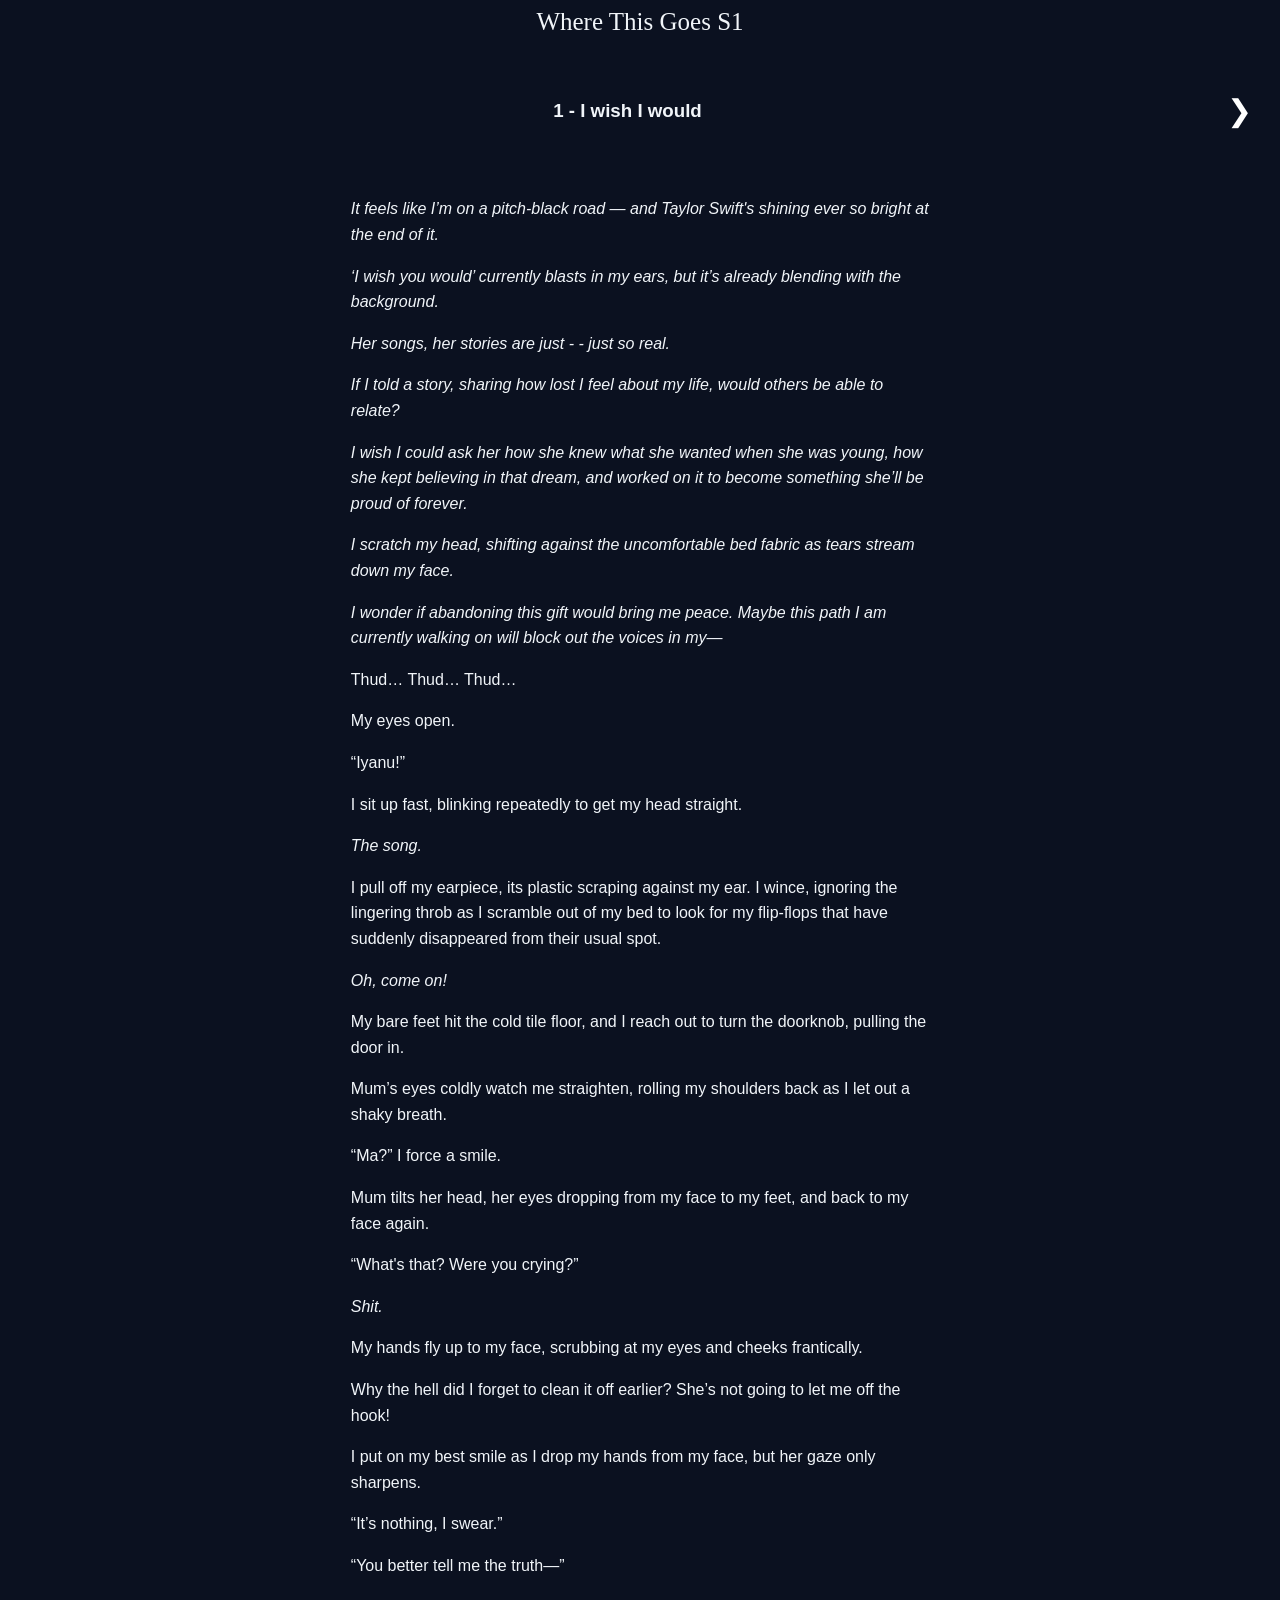
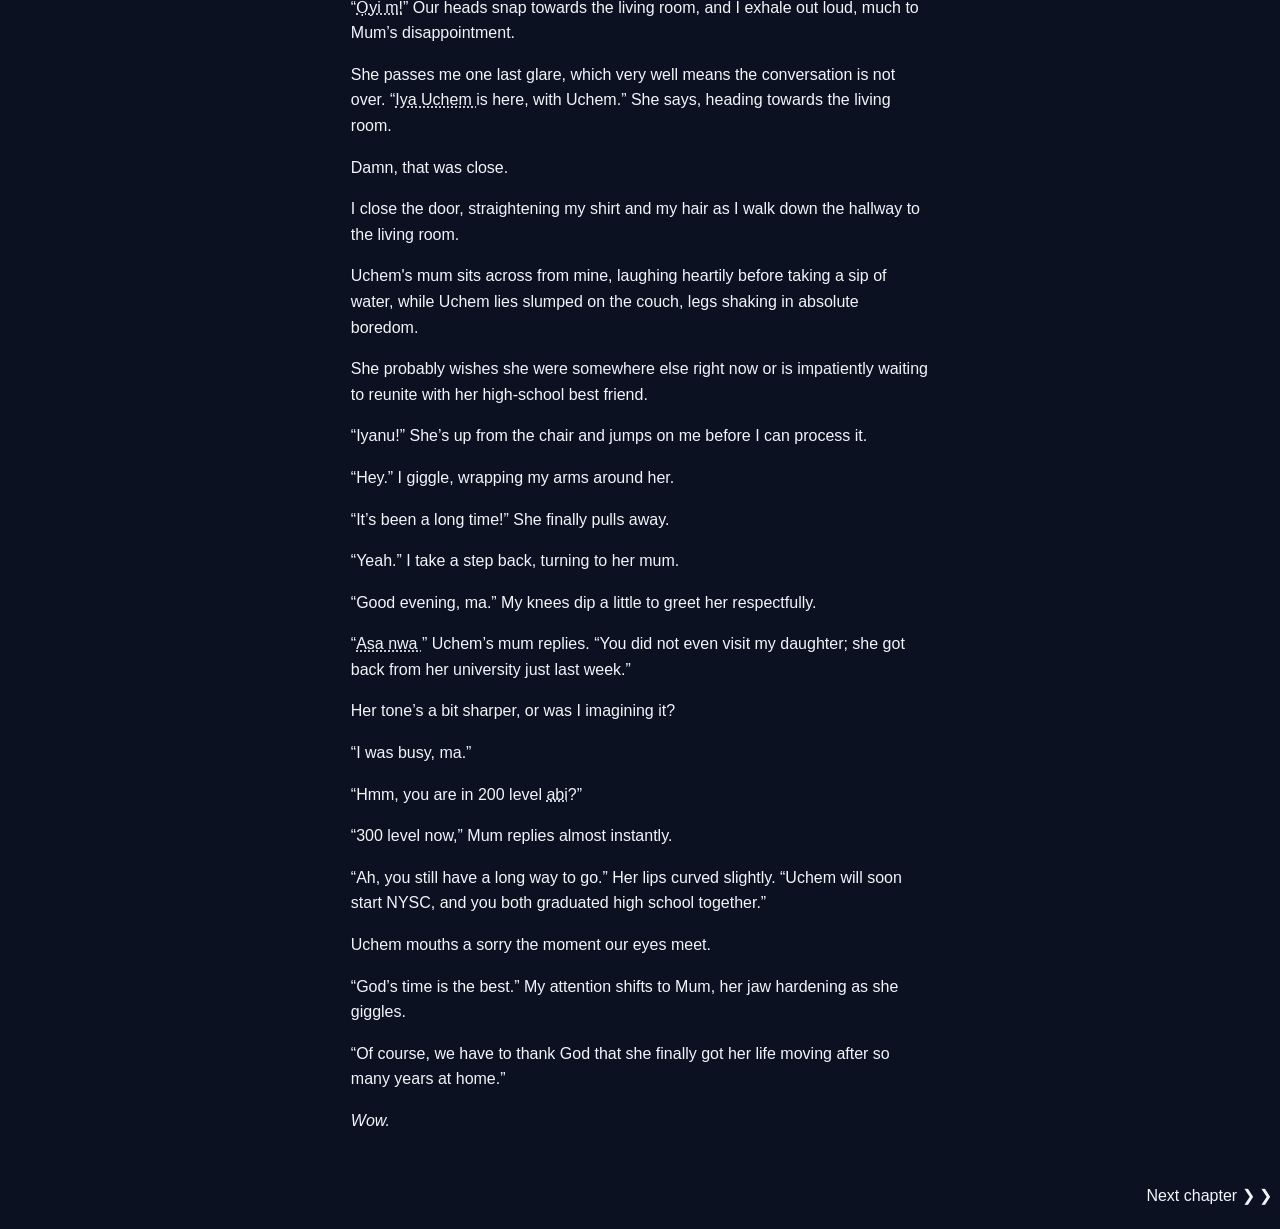
<file: index.html>
<html>
    <!DOCTYPE html>
    <html lang="en">
    <head>
        <meta charset="UTF-8">
        <meta name="keywords" content="Stories, Blogs, feeling lost, comparison, parents expectations">
        <meta name="author" content="Hephzibah Iyanuoluwa Oluwatoki (FIYANUWA)">
        <meta name="viewport" content="width=device-width, initial-scale=1.0">
        <meta name="description" content="Autofictional web novel about a girl feeling lost. Her mum sees her crying and questions her, but the sudden arrival of a visitor interrupts them.">
        <title>Where This Goes S1C1</title>
        <link rel="stylesheet" href="/css/style.css">
    </head>
    <body>
         <nav>
            <p style="text-align: center; font-size: 25px;">Where This Goes S1</p>
        </nav>

        <header>
        <!-- &#10094; -->
        <a><span class="next"></span></a>
        <h3>1 - I wish I would</h3>
        <a href="pages/chapter2.html"><span class="next">&#10095;</span></a>
        </header>

        <section class="chapter">
            <article class="content">

            <p><i>It feels like I’m on a pitch-black road — and Taylor Swift's shining ever so bright at the end of it.</i></p>

            <P><i>‘I wish you would’ currently blasts in my ears, but it’s already blending with the background.</i></P>

            <P><i>Her songs, her stories are just - - just so real.</i></P>

            <P><i>If I told a story, sharing how lost I feel about my life, would others be able to relate?</i></P>

            <P><i>I wish I could ask her how she knew what she wanted when she was young, how she kept believing in that dream, and worked on it to become something she’ll be proud of forever.</i></P>

            <P><i>I scratch my head, shifting against the uncomfortable bed fabric as tears stream down my face.</i></P>

            <P><i>I wonder if abandoning this gift would bring me peace. Maybe this path I am currently walking on will block out the voices in my—</i></P>

            <P>Thud… Thud… Thud…</P>

            <P>My eyes open.</P>

            <P>“Iyanu!”</P>

            <P>I sit up fast, blinking repeatedly to get my head straight.</P>

            <P><i>The song.</i></P>

            <P>I pull off my earpiece, its plastic scraping against my ear. I wince, ignoring the lingering throb as I  scramble out of my bed to look for my flip-flops that have suddenly disappeared from their usual spot.</P>

            <P><i>Oh, come on!</i></P>

            <P>My bare feet hit the cold tile floor, and I reach out to turn the doorknob, pulling the door in.</P>

            <P>Mum’s eyes coldly watch me straighten, rolling my shoulders back as I let out a shaky breath.</P>

            <P>“Ma?” I force a smile.</P>

            <P>Mum tilts her head, her eyes dropping from my face to my feet, and back to my face again.</P>

            <P>“What's that? Were you crying?”</P>

            <P><i>Shit.</i></P>

            <P>My hands fly up to my face, scrubbing at my eyes and cheeks frantically.</P>

            <P>Why the hell did I forget to clean it off earlier? She’s not going to let me off the hook!</P>

            <P>I put on my best smile as I drop my hands from my face, but her gaze only sharpens.</P>

            <P>“It’s nothing, I swear.”</P>

            <P>“You better tell me the truth—”</P>
            <P>“<abbr title="Igbo: My friend!">Ọyi m!</abbr>” Our heads snap towards the living room, and I exhale out loud, much to Mum’s disappointment.</P>

            <P>She passes me one last glare, which very well means the conversation is not over. “<abbr title="Yoruba: Uchem's Mother">Iya Uchem </abbr> is here, with Uchem.” She says, heading towards the living room.</P>

            <P>Damn, that was close.</P>

            <P>I close the door, straightening my shirt and my hair as I walk down the hallway to the living room.</P>

            <P>Uchem's mum sits across from mine, laughing heartily before taking a sip of water, while Uchem lies slumped on the couch, legs shaking in absolute boredom.</P>

            <P>She probably wishes she were somewhere else right now or is impatiently waiting to reunite with her high-school best friend.</P>

            <P>“Iyanu!” She’s up from the chair and jumps on me before I can process it.</P>

            <P>“Hey.” I giggle, wrapping my arms around her.</P>

            <P>“It’s been a long time!” She finally pulls away.</P>

            <P>“Yeah.” I take a step back, turning to her mum.</P>

            <P>“Good evening, ma.” My knees dip a little to greet her respectfully.</P>

           <p>“<abbr title="Igbo: Beautiful girl">Asa nwa </abbr>” Uchem’s mum replies. “You did not even visit my daughter; she got back from her university just last week.”</p>

           <p>Her tone’s a bit sharper, or was I imagining it?</p>

           <p>“I was busy, ma.”</p>

           <p>“Hmm, you are in 200 level <abbr title="Yoruba(cross-over word):right?">abi</abbr>?”</p>

           <p>“300 level now,” Mum replies almost instantly.</p>

           <p>“Ah, you still have a long way to go.” Her lips curved slightly. “Uchem will soon start NYSC, and you both graduated high school together.”</p>

          <p> Uchem mouths a sorry the moment our eyes meet.</p>

          <p>“God’s time is the best.” My attention shifts to Mum, her jaw hardening as she giggles.</p>

          <p>“Of course, we have to thank God that she finally got her life moving after so many years at home.”</p>

          <p><i>Wow.</i></p>
        </article>
        </section>
        <div class="btn">
        <p><a href="pages/chapter2.html" class="next-btn">Next chapter  &#10095; &#10095; </a></p>
        </div>



    </body>
    </html>
</file>
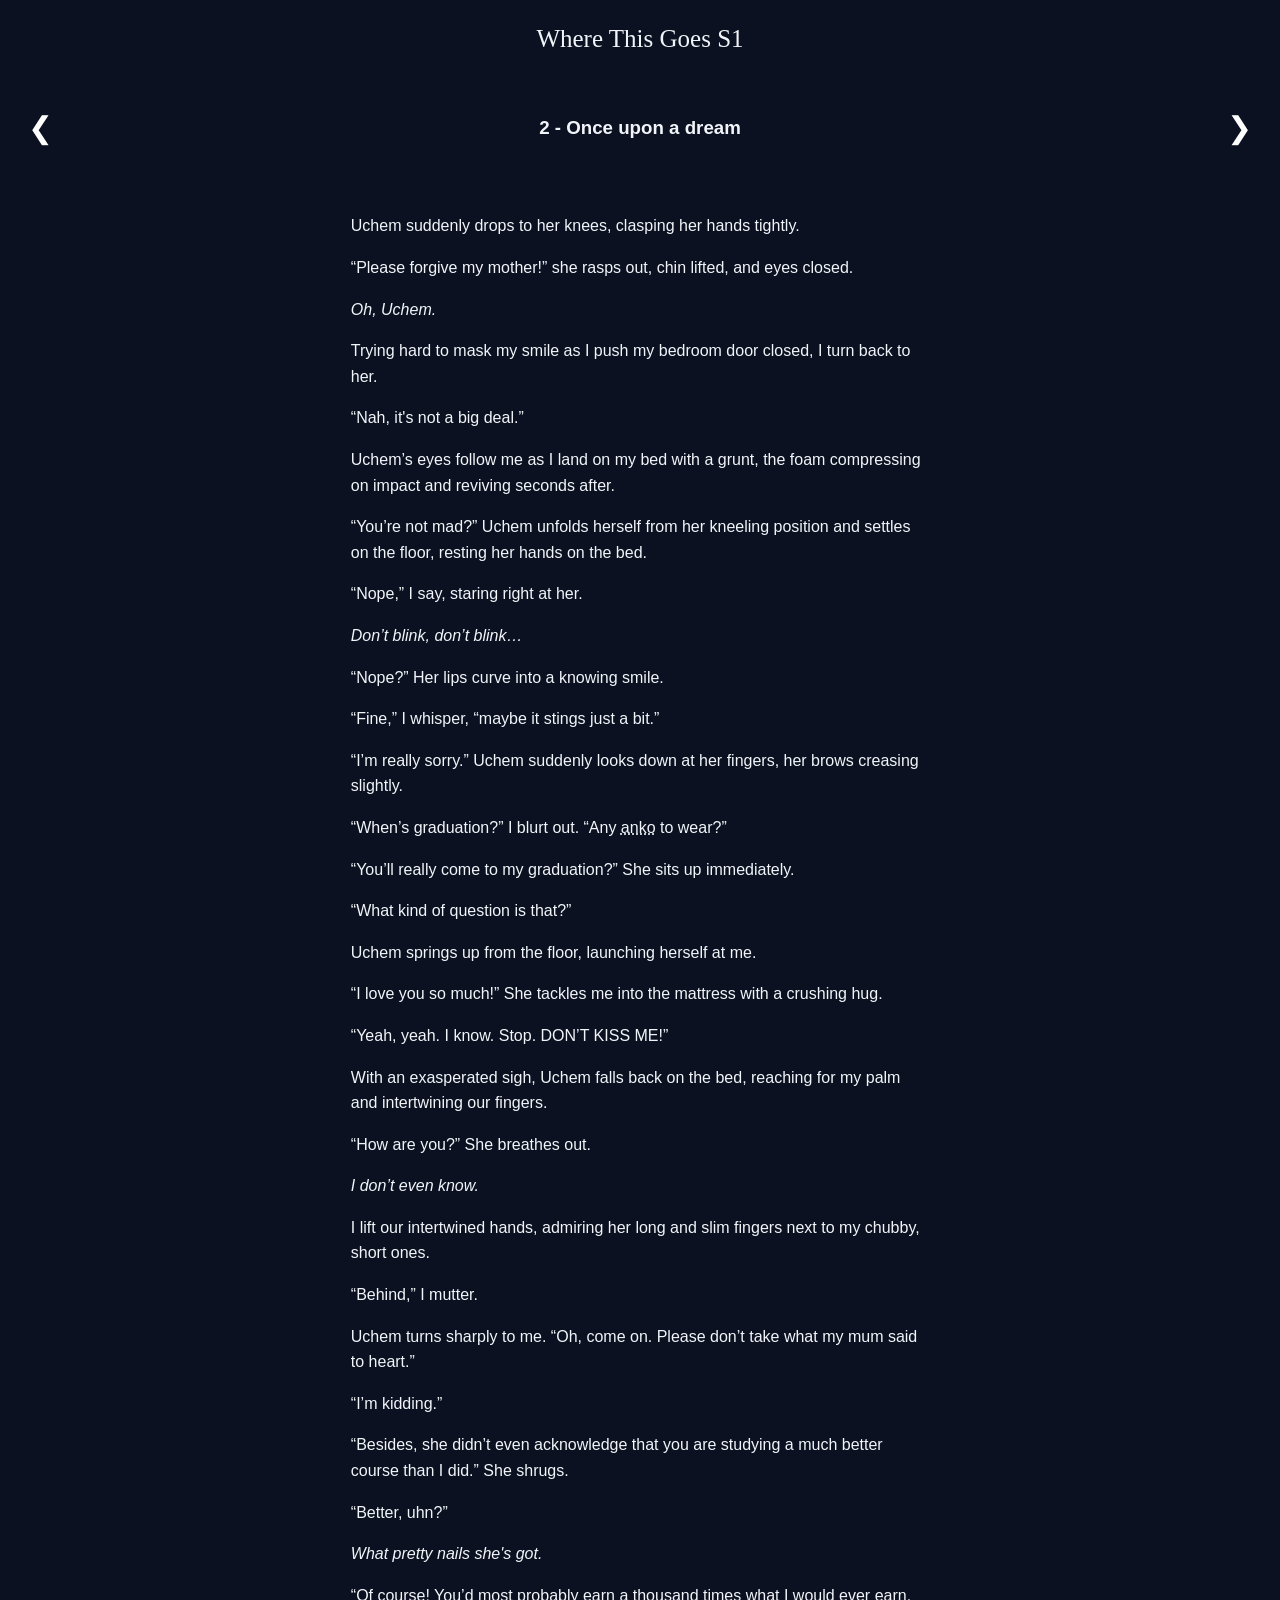
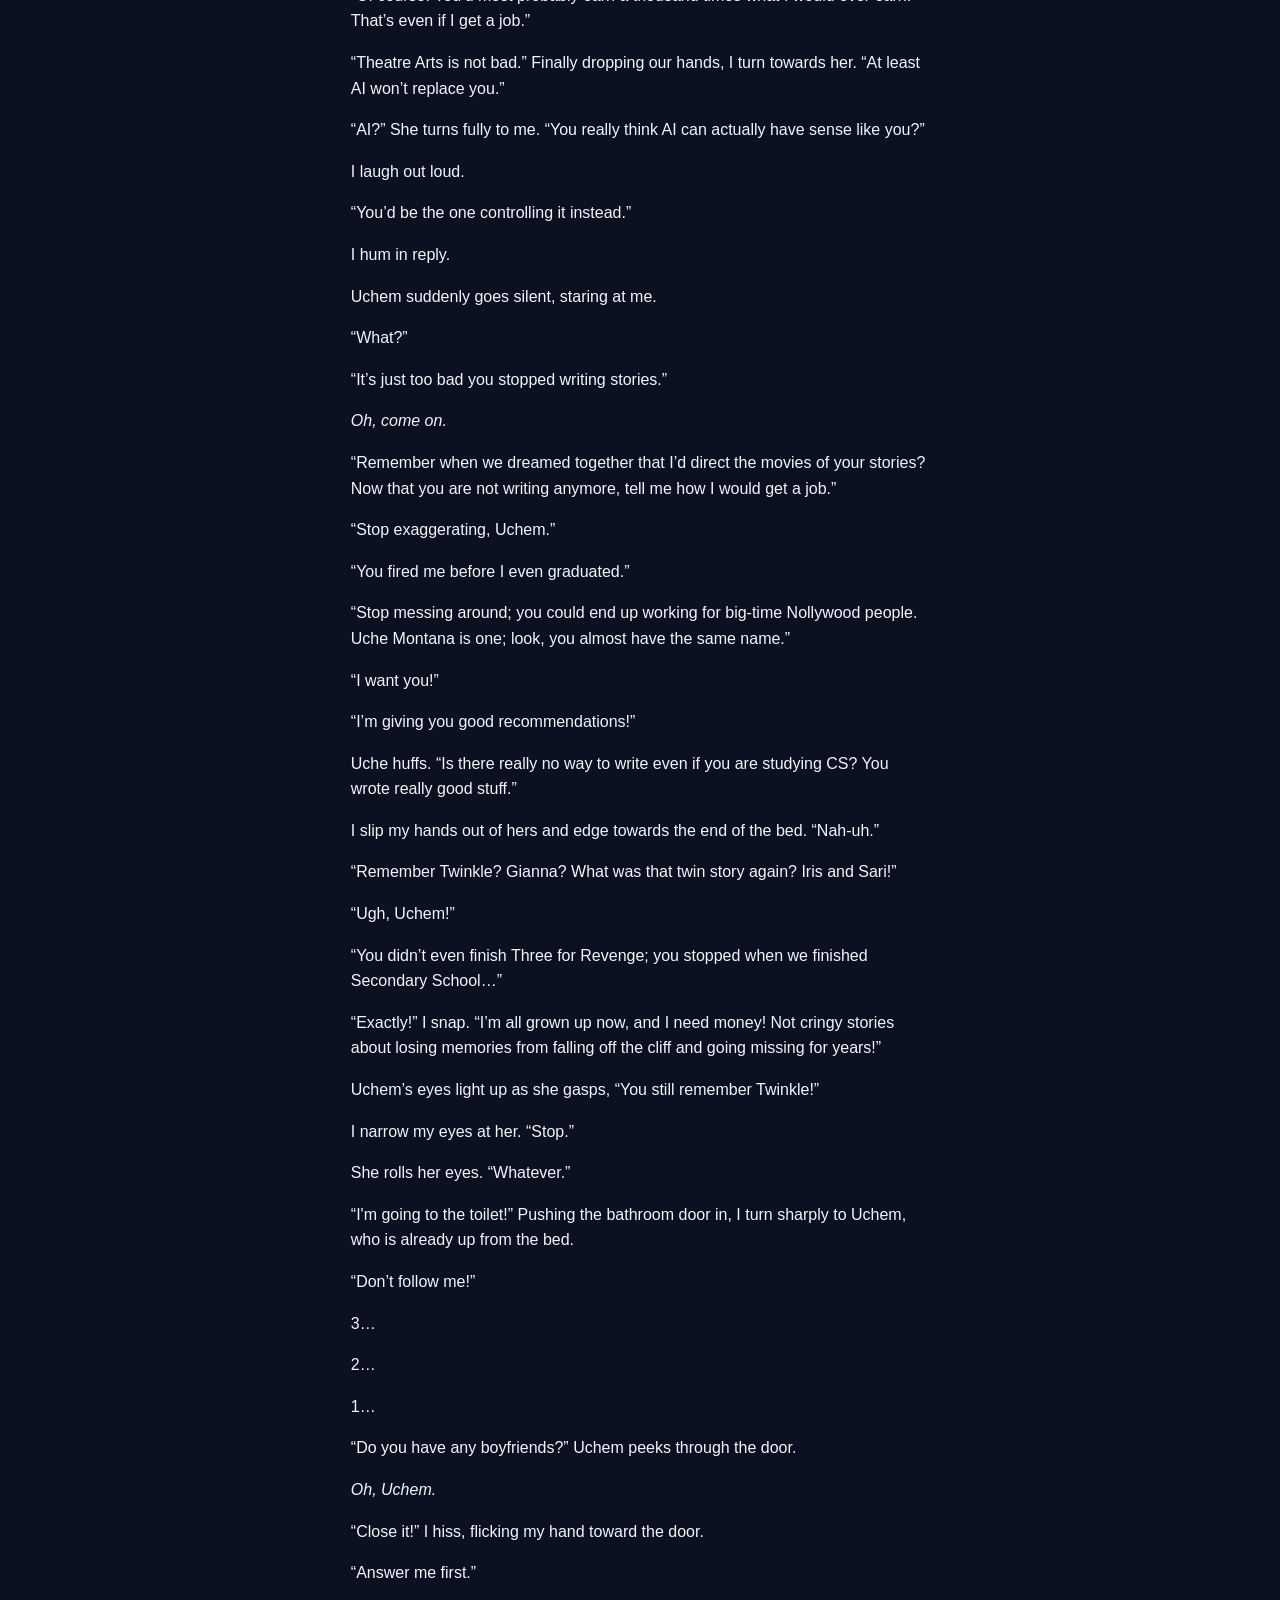
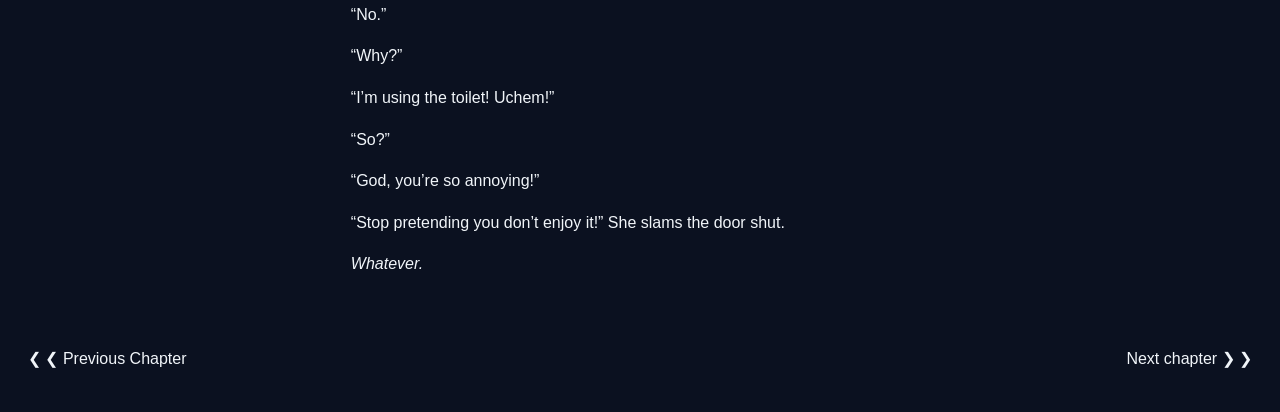
<file: pages/chapter2.html>
<!DOCTYPE html>
<html lang="en">
<head>
   <meta charset="UTF-8">
        <meta name="keywords" content="Stories, Blogs, feeling lost, comparison, parents expectations, friendship">
        <meta name="author" content="FIYANUWA">
        <meta name="viewport" content="width=device-width, initial-scale=1.0">
        <meta name="description" content="Autofictional web novel about a girl bonding with her bestfriend, but becomes sensitive to her friend's wishes.">
  <link rel="stylesheet" href="/css/style.css">
  <title>Where This Goes S1C2</title>
</head>
<body>
       <nav>
            <p style="text-align: center; font-size: 25px;">Where This Goes S1</p>
        </nav>

        <header>
        <a href="/index.html"><span class="next"> &#10094;</span></a>
        <h3>2 - Once upon a dream</h3>
        <a href="chapter3.html"><span class="next">&#10095;</span></a>
        </header>

        <section class="chapter">
            <article class="content">

            <p>Uchem suddenly drops to her knees, clasping her hands tightly.</p>

            <P>“Please forgive my mother!” she rasps out, chin lifted, and eyes closed. </P>

            <P><i>Oh, Uchem.</i></P>

            <P>Trying hard to mask my smile as I push my bedroom door closed, I turn back to her. </P>

            <P>“Nah, it's not a big deal.” </P>

            <P>Uchem’s eyes follow me as I land on my bed with a grunt, the foam compressing on impact and reviving seconds after. </P>

            <P>“You’re not mad?” Uchem unfolds herself from her kneeling position and settles on the floor, resting her hands on the bed.</P>

            <P>“Nope,” I say, staring right at her. </P>

            <P><i>Don’t blink, don’t blink…</i></P>

            <P>“Nope?” Her lips curve into a knowing smile.</P>

            <P>“Fine,” I whisper, “maybe it stings just a bit.”</P>

            <P>“I’m really sorry.” Uchem suddenly looks down at her fingers, her brows creasing slightly.</P>

            <P>“When’s graduation?” I blurt out. “Any <abbr title="Yoruba(cross-over word): matching or identical outfits worn by a group of people for events or celebrations">anko</abbr> to wear?” </P>

            <P>“You’ll really come to my graduation?” She sits up immediately.</P>

            <P>“What kind of question is that?” </P>

            <P>Uchem springs up from the floor, launching herself at me.</P>

            <P>“I love you so much!” She tackles me into the mattress with a crushing hug. </P>

            <P>“Yeah, yeah. I know. Stop. DON’T KISS ME!” </P>

            <P>With an exasperated sigh, Uchem falls back on the bed, reaching for my palm and intertwining our fingers. </P>

            <P>“How are you?” She breathes out. </P>

            <P><i>I don’t even know.</i></P>

            <P>I lift our intertwined hands, admiring her long and slim fingers next to my chubby, short ones.</P>

            <P>“Behind,” I mutter.</P>

            <P>Uchem turns sharply to me. “Oh, come on. Please don’t take what my mum said to heart.”</P>

            <P>“I’m kidding.” </P>

            <P>“Besides, she didn’t even acknowledge that you are studying a much better course than I did.” She shrugs.</P>

            <P>“Better, uhn?” </P>

            <P><i>What pretty nails she's got.</i></P>

            <P>“Of course! You’d most probably earn a thousand times what I would ever earn. That’s even if I get a job.”</P>

            <P>“Theatre Arts is not bad.” Finally dropping our hands, I turn towards her. “At least AI won’t replace you.” </P>

            <P>“AI?” She turns fully to me. “You really think AI can actually have sense like you?” </P>

            <P>I laugh out loud.</P>

            <P>“You’d be the one controlling it instead.” </P>

            <P>I hum in reply.</P>

            <P>Uchem suddenly goes silent, staring at me. </P>

            <P>“What?” </P>

           <p>“It’s just too bad you stopped writing stories.” </p>

           <p><i>Oh, come on. </i></p>

           <p>“Remember when we dreamed together that I’d direct the movies of your stories? Now that you are not writing anymore, tell me how I would get a job.”</p>

           <p>“Stop exaggerating, Uchem.” </p>

           <p>“You fired me before I even graduated.” </p>

           <p>“Stop messing around; you could end up working for big-time Nollywood people. Uche Montana is one; look, you almost have the same name.”</p>

          <p>“I want you!” </p>

          <p>“I’m giving you good recommendations!” </p>

          <p>Uche huffs. “Is there really no way to write even if you are studying CS? You wrote really good stuff.” </p>

          <p>I slip my hands out of hers and edge towards the end of the bed. “Nah-uh.”</p>

          <p>“Remember Twinkle? Gianna? What was that twin story again? Iris and Sari!”</p>

          <p>“Ugh, Uchem!”</p>

          <p>“You didn’t even finish Three for Revenge; you stopped when we finished Secondary School…”</p>

          <p>“Exactly!” I snap. “I’m all grown up now, and I need money! Not cringy stories about losing memories from falling off the cliff and going missing for years!”</p>
          <p>Uchem’s eyes light up as she gasps, “You still remember Twinkle!” </p>

          <p>I narrow my eyes at her. “Stop.” </p>

          <p>She rolls her eyes. “Whatever.”</p>

          <p>“I'm going to the toilet!” Pushing the bathroom door in, I turn sharply to Uchem, who is already up from the bed.</p>
          <p>“Don’t follow me!”</p>

          <p>3…</p>
          <p>2…</p>
          <p>1…</p>
          <p>“Do you have any boyfriends?” Uchem peeks through the door. </p>
          <p><i>Oh, Uchem. </i></p>
          <p>“Close it!” I hiss, flicking my hand toward the door. </p>
          <p>“Answer me first.”</p>
          <p>“No.” </p>
          <p>“Why?” </p>
          <p>“I’m using the toilet! Uchem!” </p>
          <p>“So?”</p>
          <p>“God, you’re so annoying!”</p>
          <p>“Stop pretending you don’t enjoy it!” She slams the door shut. </p>
          <p><i>Whatever.</i></p>
        </article>
        </section>
        <div class="btn-div">
           <p><a href="/index.html">&#10094; &#10094; Previous Chapter</a></p>
        <p><a href="chapter3.html" class="next-btn">Next chapter  &#10095; &#10095; </a></p>
        </div>


</body>
</html>
</file>
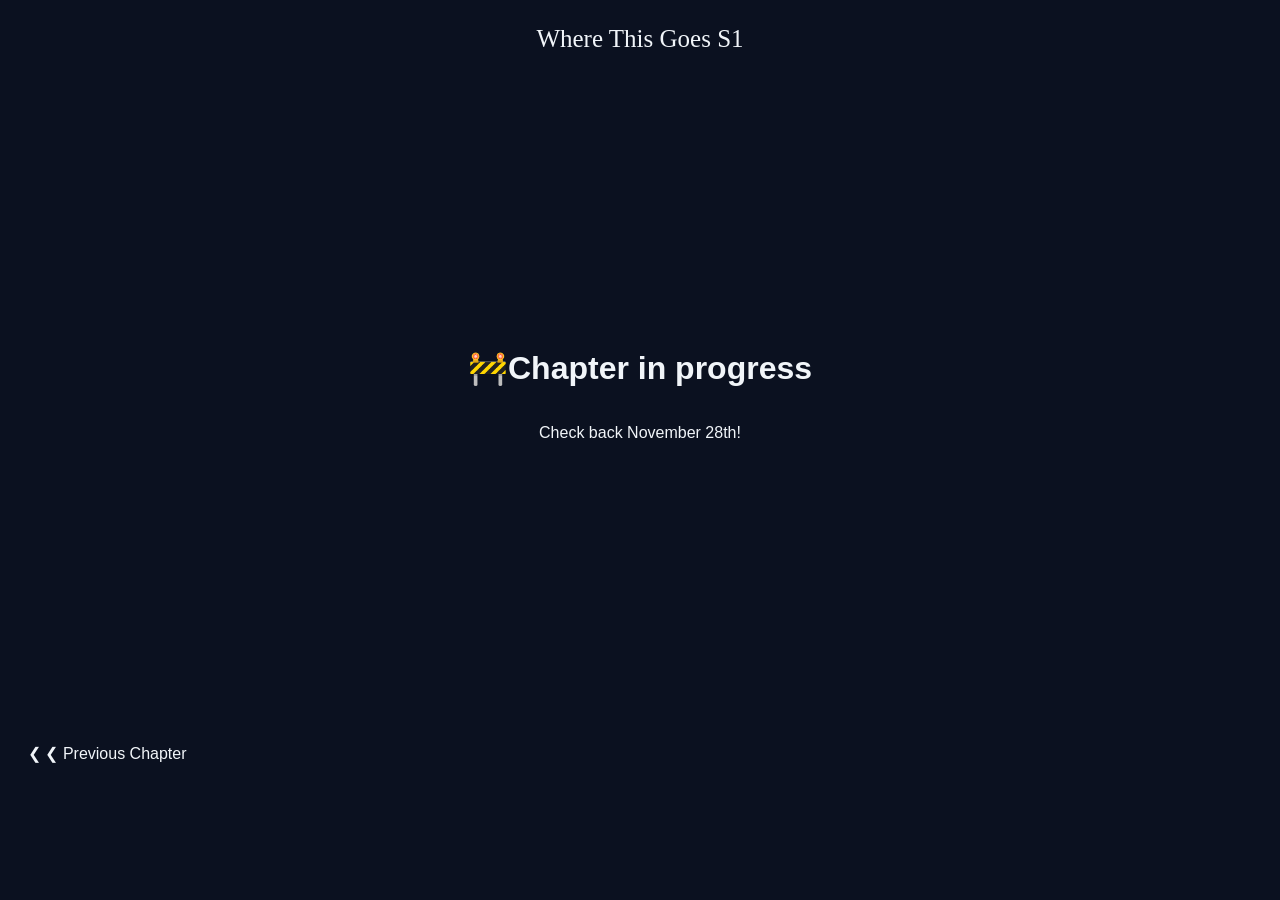
<file: pages/chapter3.html>
<!DOCTYPE html>
<html lang="en">
<head>
  <meta charset="UTF-8">
  <meta name="viewport" content="width=device-width, initial-scale=1.0">
  <link rel="stylesheet" href="/css/style.css">
  <title>Where This Goes S1C3-Coming Soon</title>
</head>
<body>
       <nav>
            <p style="text-align: center; font-size: 25px;">Where This Goes S1</p>
        </nav>

      <div class="c2-center">
      <h1>🚧Chapter in progress</h1>
      <p>Check back November 28th!</p>
    </div>


    <div class="btn-div">
           <p><a href="chapter2.html">&#10094; &#10094; Previous Chapter</a></p>
        <!-- <p><a href="chapter3.html" class="next-btn">Next chapter  &#10095; &#10095; </a></p> -->
        </div>
</body>
</html>
</file>
<file: css/style.css>
body {
            background-color: #0b1120;
            color: #F1F5F9;
            font-family: 'Segoe UI', Tahoma, Geneva, Verdana, sans-serif;
        }

        a , a:hover{
          color: #F1F5F9;
          text-decoration: none;
        }

        nav{
            text-align: center;
            font-family:cursive;
        }

        ul{
            display: flex;
            list-style-type: none;
        }

        li{
            padding: 10px;
        }

        header, .btn-div{
            display:flex;
            justify-content: space-between;
            align-items: center;
            padding: 20px;
        }

        .next{
            font-size: 30px;
            color:white;
        }


        .content{
            max-width: 65ch;
            line-height: 1.6;
            margin: 0 auto;
            padding: 20px;
            hyphens: auto;
        }

        .btn{
            display: flex;
            justify-content: flex-end;
        }

        .c2-center{
            display: flex;
            flex-direction: column;
            justify-content: center;
            align-items: center;
            height:70vh;
        }
</file>
